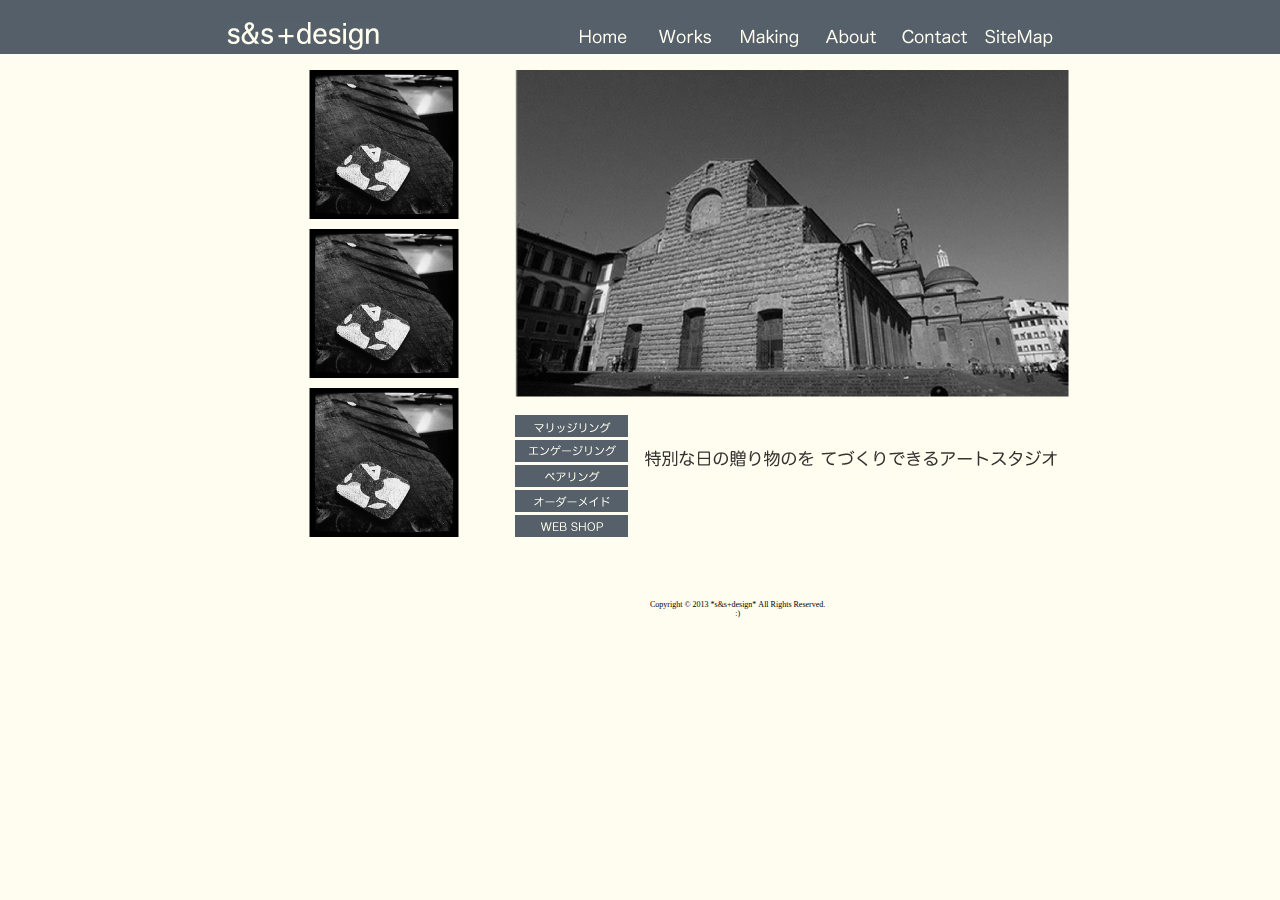
<file: index.html>
<!DOCTYPE html PUBLIC "-//W3C//DTD XHTML 1.0 Transitional//EN" "http://www.w3.org/TR/xhtml1/DTD/xhtml1-transitional.dtd">
<html xmlns="http://www.w3.org/1999/xhtml">
  <head>
  <meta http-equiv="Content-Type" content="text/html; charset=UTF-8" />
  <link rel="stylesheet" type="text/css" href="css/style1.css" />
  <title>Top : s&amp;s + design</title>
  <meta http-equiv="Content-Type" content="text/html; charset=shift_jis">
  </head>
  <body>
  <div id="topBar">
  </div>

  <div id="topNav" style="left:560px;" >
    <img src="images/nav_01.gif" alt="home" />
  </div>
  <div id="topNav" style="left:643px;" >
    <a href="#"><img src="images/nav_02.gif" alt="works" /></a>
  </div>
  <div id="topNav" style="left:727px;" >
    <a href="making/making.html"><img src="images/nav_03.gif" alt="making" /></a>
  </div>
  <div id="topNav" style="left:810px;" >
    <a href="making/about.html"><img src="images/nav_04.gif" alt="about" /></a>
  </div>
  <div id="topNav" style="left:893px;" >
    <a href="making/formoid.com:thugstyleforever@gmail.com:6912.html"><img src="images/nav_05.gif" alt="contact" /></a>
  </div>
  <div id="topNav" style="left:977px;" >
    <a href="sitemap.html"><img src="images/nav_06.gif" alt="sitemap" /></a>
  </div>

    <div id="logo">
      <a href="#"><img src="images/top_logo.gif" alt="logo" /></a>
    </div>

    <div>
      <div id="sideMenu" style="top:70px;">
        <a href="#"><img src="images/side_img_01.gif" alt="" /></a>
      </div>
      <div id="sideMenu" style="top:229px;">
        <a href="#"><img src="images/side_img_02.gif" alt="" /></a>
      </div>
      <div id="sideMenu" style="top:388px;">
        <a href="#"><img src="images/side_img_03.gif" alt="" /></a>
      </div>
    </div>

    <div id="topImg" title="s&s + design">
      <img src="images/top_img.gif" height="327" width="554" alt="slider" />
    </div>

    <div id="topsubMenu" style="top:415px;">
      <a href="making/marriage.html"><img src="images/sub_menu_01.gif" alt="マリッジリング" /></a>
    </div>

    <div id="topsubMenu" style="top:440px;">
      <a href="making/engage.html"><img src="images/sub_menu_02.gif" alt="エンゲージリング" /></a>
    </div>

    <div id="topsubMenu" style="top:465px;">
      <a href="making/pair.html"><img src="images/sub_menu_03.gif" alt="ペアリング" /></a>
    </div>

    <div id="topsubMenu" style="top:490px;">
      <a href="making/order.html"><img src="images/sub_menu_04.gif" alt="オーダーメイド" /></a>
    </div>

    <div id="topsubMenu" style="top:515px;">
      <a href="#"><img src="images/sub_menu_05.gif" alt="WEB SHOP" /></a>
    </div>
  <div id="topMes" style="" title="">
    <img src="images/top_mes.gif" alt="" />
  </div>

  <div id="tfooter">
      Copyright&nbsp;&copy;&nbsp;2013&nbsp;*s&amp;s+design*&nbsp;All&nbsp;Rights&nbsp;Reserved.<br />
    :)
  </div>

  </div>
  </body>
</html>
</file>
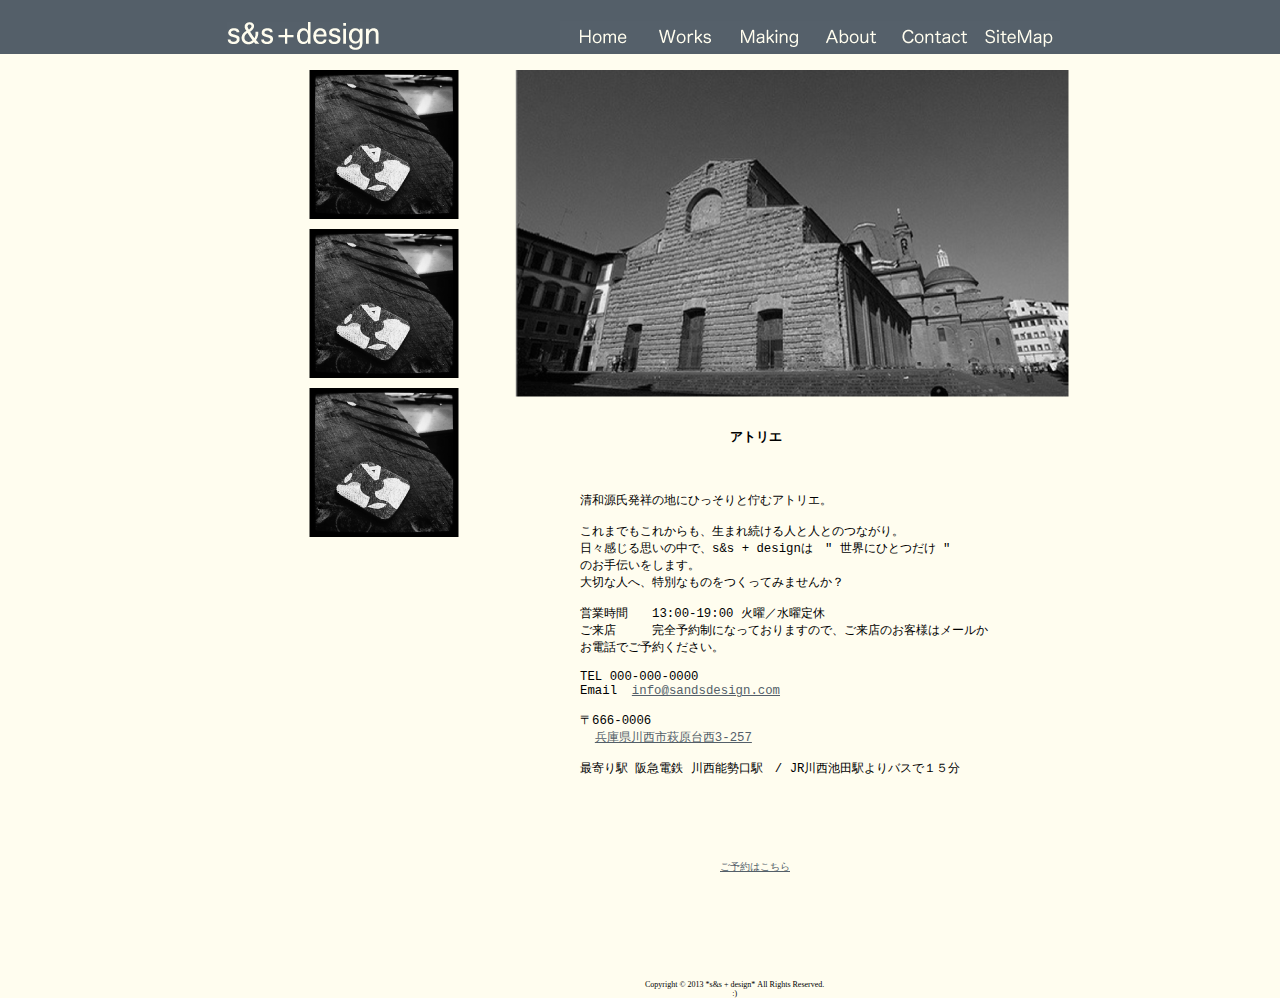
<file: making/about.html>
<!DOCTYPE html PUBLIC "-//W3C//DTD XHTML 1.0 Transitional//EN" "http://www.w3.org/TR/xhtml1/DTD/xhtml1-transitional.dtd">
<html xmlns="http://www.w3.org/1999/xhtml">
  <head>
  <meta http-equiv="Content-Type" content="text/html; charset=UTF-8" />
  <link rel="stylesheet" type="text/css" href="../css/style1.css" />
  <title>About us : s&amp;s + design</title>
  <meta http-equiv="Content-Type" content="text/html; charset=shift_jis">
  </head>
  <body>
  <div id="topBar">
  </div>

  <div id="topNav" style="left:560px;" >
    <a href="../index.html"><img src="../images/nav_01.gif" alt="home" /></a>
  </div>
  <div id="topNav" style="left:643px;" >
    <a href="#"><img src="../images/nav_02.gif" alt="works" /></a>
  </div>
  <div id="topNav" style="left:727px;" >
    <a href="index.php"><img src="../images/nav_03.gif" alt="making" /></a>
  </div>
  <div id="topNav" style="left:810px;" >
    <img src="../images/nav_04.gif" alt="about" />
  </div>
  <div id="topNav" style="left:893px;" >
    <a href="./formoid.com:thugstyleforever@gmail.com:6912.html"><img src="../images/nav_05.gif" alt="contact" /></a>
  </div>
  <div id="topNav" style="left:977px;" >
    <a href="./sitemap.html"><img src="../images/nav_06.gif" alt="sitemap" /></a>
  </div>

    <div id="logo">
      <a href="../index.html"><img src="../images/top_logo.gif" alt="logo" /></a>
    </div>

    <div>
      <div id="sideMenu" style="top:70px;">
        <a href="#"><img src="../images/side_img_01.gif" alt="" /></a>
      </div>
      <div id="sideMenu" style="top:229px;">
        <a href="#"><img src="../images/side_img_02.gif" alt="" /></a>
      </div>
      <div id="sideMenu" style="top:388px;">
        <a href="#"><img src="../images/side_img_03.gif" alt="" /></a>
      </div>
    </div>

    <div id="topImg" title="s&s + design">
      <img src="../images/top_img.gif" height="327" width="554" alt="slider" />
    </div>

<!--     <div id="mSubMenu" style="left:515px;">
      <a href="#"><img src="../images/sub_menu_01b.gif" alt="" /></a>
    </div>

    <div id="mSubMenu" style="left:629px;">
      <a href="#"><img src="../images/sub_menu_02.gif" alt="" /></a>
    </div>

    <div id="mSubMenu" style="left:743px; width:98px;">
      <a href="#"><img src="../images/sub_menu_03b.gif" alt="" /></a>
    </div>

    <div id="mSubMenu" style="left:842px;">
      <a href="#"><img src="../images/sub_menu_04.gif" alt="" /></a>
    </div>

    <div id="mSubMenu" style="left:956px;">
      <a href="#"><img src="../images/sub_menu_05.gif" alt="" /></a>
    </div> -->
  <div id="about">
    <h1>アトリエ</h1>
    <pre>
清和源氏発祥の地にひっそりと佇むアトリエ。

これまでもこれからも、生まれ続ける人と人とのつながり。
日々感じる思いの中で、s&s + designは　" 世界にひとつだけ "　
のお手伝いをします。
大切な人へ、特別なものをつくってみませんか？

営業時間　　13:00-19:00 火曜／水曜定休
ご来店　　　完全予約制になっておりますので、ご来店のお客様はメールか
お電話でご予約ください。

TEL 000-000-0000
Email  <a href="mailto:info@sandsdesign.com">info@sandsdesign.com</a>

〒666-0006
  <a target="_blank" href="https://maps.google.com/maps?q=%E5%85%B5%E5%BA%AB%E7%9C%8C%E5%B7%9D%E8%A5%BF%E5%B8%82%E8%90%A9%E5%8E%9F%E5%8F%B0%E8%A5%BF3-257&ie=UTF8&safe=off&hnear=%E6%97%A5%E6%9C%AC,+%E5%85%B5%E5%BA%AB%E7%9C%8C%E5%B7%9D%E8%A5%BF%E5%B8%82%E8%90%A9%E5%8E%9F%E5%8F%B0%E8%A5%BF%EF%BC%93%E4%B8%81%E7%9B%AE%EF%BC%92%EF%BC%95%EF%BC%97&t=m&z=16">兵庫県川西市萩原台西3-257</a>

最寄り駅 阪急電鉄 川西能勢口駅　/ JR川西池田駅よりバスで１５分
    </pre>
    <p id="res"><a href="./formoid.com:thugstyleforever@gmail.com:6912.html#">ご予約はこちら</a></p>
  </div>
  <div id="afooter">
      Copyright&nbsp;&copy;&nbsp;2013&nbsp;*s&amp;s&nbsp;+&nbsp;design*&nbsp;All&nbsp;Rights&nbsp;Reserved.<br />
    :)
  </div>

  </div>
  </body>
</html>
</file>
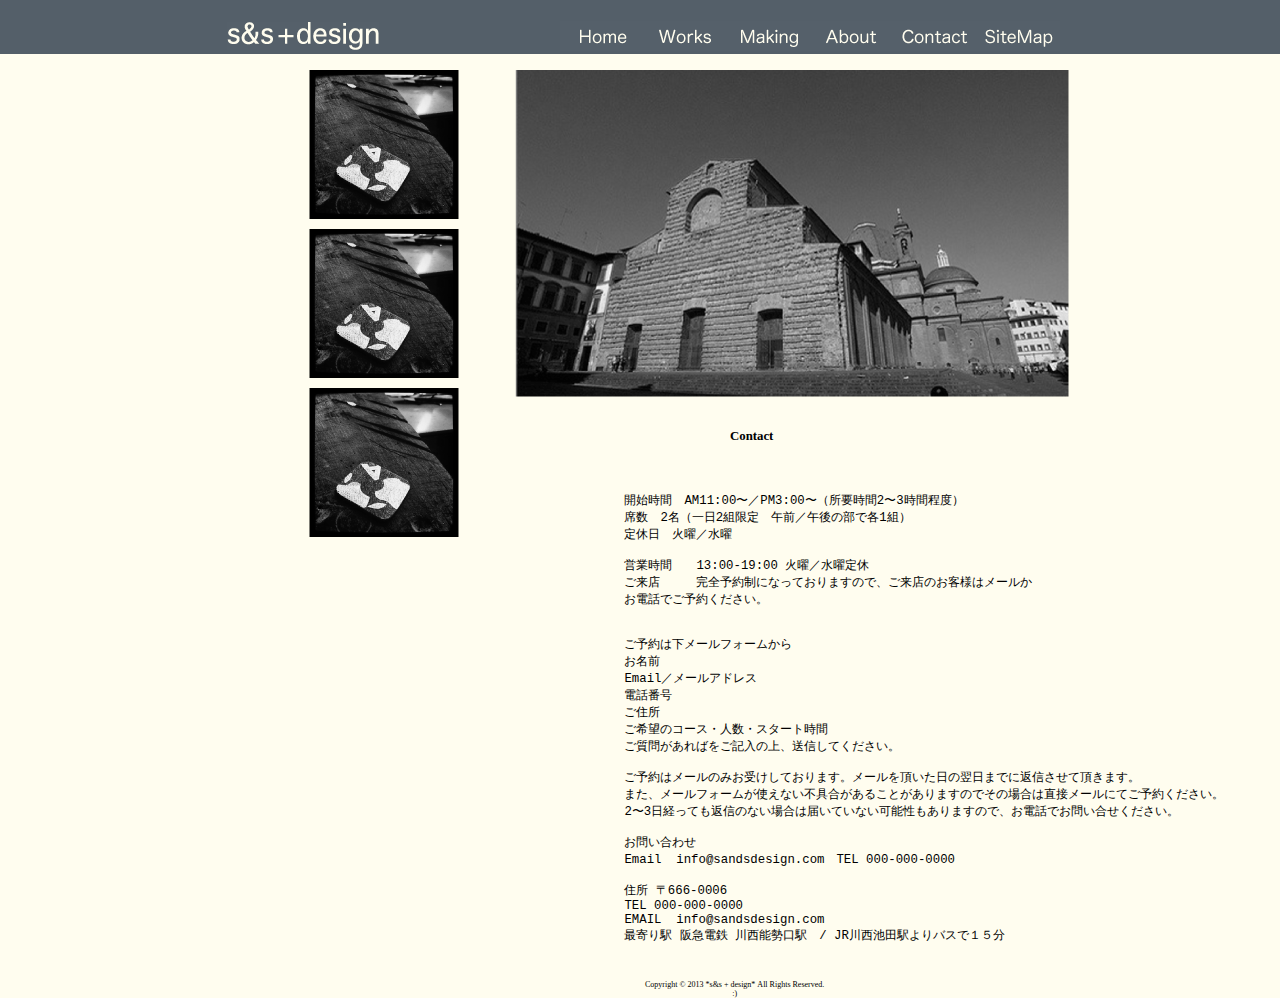
<file: making/contact.html>
<!DOCTYPE html PUBLIC "-//W3C//DTD XHTML 1.0 Transitional//EN" "http://www.w3.org/TR/xhtml1/DTD/xhtml1-transitional.dtd">
<html xmlns="http://www.w3.org/1999/xhtml">
  <head>
  <meta http-equiv="Content-Type" content="text/html; charset=UTF-8" />
  <link rel="stylesheet" type="text/css" href="../css/style1.css" />
  <title>Contact : s&amp;s + design</title>
  <meta http-equiv="Content-Type" content="text/html; charset=shift_jis">
  </head>
  <body>
  <div id="topBar">
  </div>

  <div id="topNav" style="left:560px;" >
    <a href="#"><img src="../images/nav_01.gif" alt="" /></a>
  </div>
  <div id="topNav" style="left:643px;" >
    <a href="#"><img src="../images/nav_02.gif" alt="" /></a>
  </div>
  <div id="topNav" style="left:727px;" >
    <a href="#"><img src="../images/nav_03.gif" alt="" /></a>
  </div>
  <div id="topNav" style="left:810px;" >
    <a href="#"><img src="../images/nav_04.gif" alt="" /></a>
  </div>
  <div id="topNav" style="left:893px;" >
    <a href="#"><img src="../images/nav_05.gif" alt="" /></a>
  </div>
  <div id="topNav" style="left:977px;" >
    <a href="#"><img src="../images/nav_06.gif" alt="" /></a>
  </div>

    <div id="logo">
      <a href="#"><img src="../images/top_logo.gif" alt="logo" /></a>
    </div>

    <div>
      <div id="sideMenu" style="top:70px;">
        <a href="#"><img src="../images/side_img_01.gif" alt="" /></a>
      </div>
      <div id="sideMenu" style="top:229px;">
        <a href="#"><img src="../images/side_img_02.gif" alt="" /></a>
      </div>
      <div id="sideMenu" style="top:388px;">
        <a href="#"><img src="../images/side_img_03.gif" alt="" /></a>
      </div>
    </div>

    <div id="topImg" title="s&s + design">
      <img src="../images/top_img.gif" height="327" width="554" alt="slider" />
    </div>

<!--     <div id="mSubMenu" style="left:515px;">
      <a href="#"><img src="../images/sub_menu_01b.gif" alt="" /></a>
    </div>

    <div id="mSubMenu" style="left:629px;">
      <a href="#"><img src="../images/sub_menu_02.gif" alt="" /></a>
    </div>

    <div id="mSubMenu" style="left:743px; width:98px;">
      <a href="#"><img src="../images/sub_menu_03b.gif" alt="" /></a>
    </div>

    <div id="mSubMenu" style="left:842px;">
      <a href="#"><img src="../images/sub_menu_04.gif" alt="" /></a>
    </div>

    <div id="mSubMenu" style="left:956px;">
      <a href="#"><img src="../images/sub_menu_05.gif" alt="" /></a>
    </div> -->
  </div>
  <div id="about">
    <h1>Contact</h1>
    <pre>
      開始時間　AM11:00〜／PM3:00〜（所要時間2〜3時間程度）
      席数　2名（一日2組限定　午前／午後の部で各1組）
      定休日　火曜／水曜

      営業時間　　13:00-19:00 火曜／水曜定休
      ご来店　　　完全予約制になっておりますので、ご来店のお客様はメールか
      お電話でご予約ください。


      ご予約は下メールフォームから
      お名前
      Email／メールアドレス
      電話番号
      ご住所
      ご希望のコース・人数・スタート時間
      ご質問があればをご記入の上、送信してください。

      ご予約はメールのみお受けしております。メールを頂いた日の翌日までに返信させて頂きます。
      また、メールフォームが使えない不具合があることがありますのでその場合は直接メールにてご予約ください。
      2〜3日経っても返信のない場合は届いていない可能性もありますので、お電話でお問い合せください。

      お問い合わせ
      Email  info@sandsdesign.com　TEL 000-000-0000

      住所 〒666-0006
      TEL 000-000-0000
      EMAIL  info@sandsdesign.com
      最寄り駅 阪急電鉄 川西能勢口駅　/ JR川西池田駅よりバスで１５分
    </pre>
  </div>
  <div id="afooter">
      Copyright&nbsp;&copy;&nbsp;2013&nbsp;*s&amp;s&nbsp;+&nbsp;design*&nbsp;All&nbsp;Rights&nbsp;Reserved.<br />
    :)
  </div>
  </body>
</html>
</file>
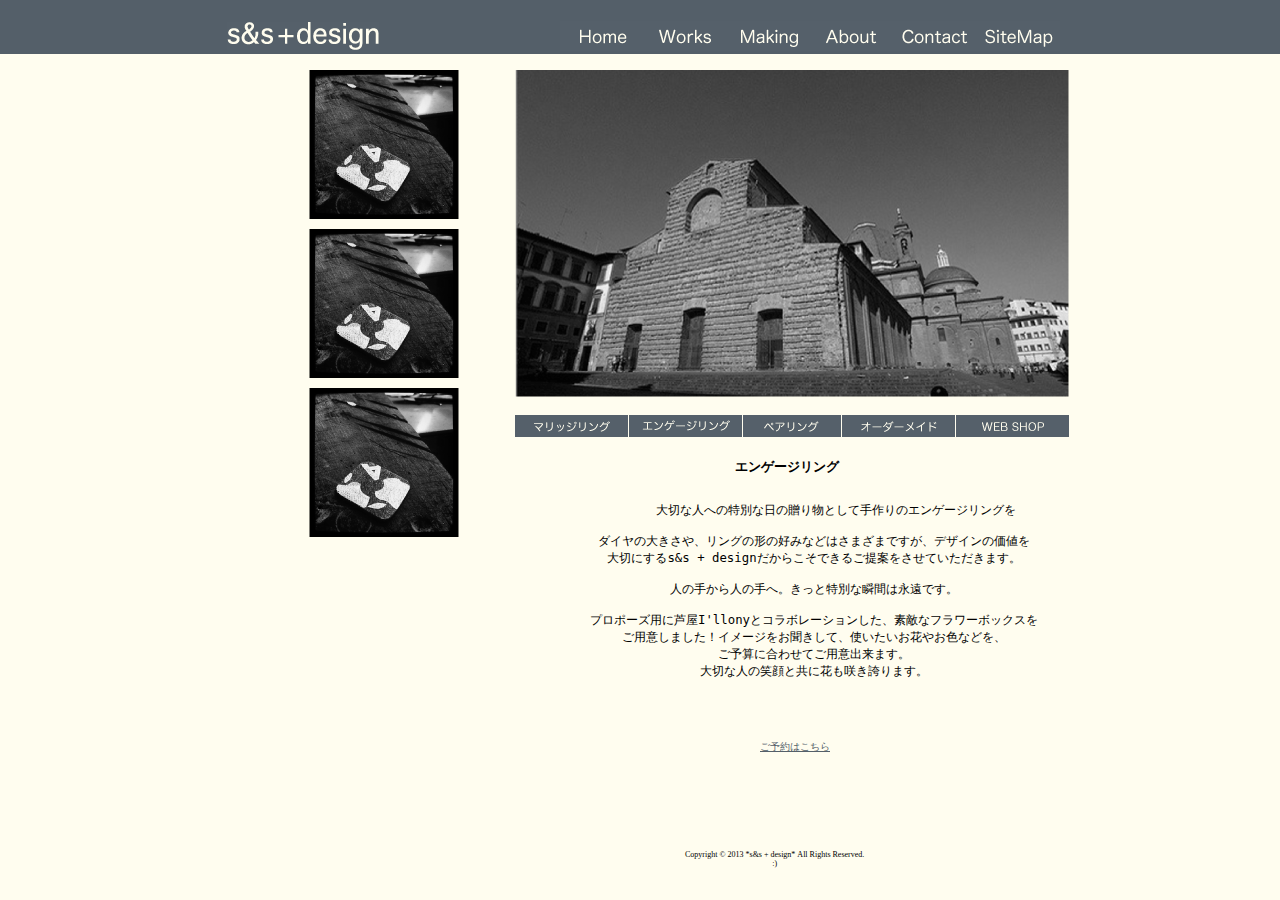
<file: making/engage.html>
<!DOCTYPE html PUBLIC "-//W3C//DTD XHTML 1.0 Transitional//EN" "http://www.w3.org/TR/xhtml1/DTD/xhtml1-transitional.dtd">
<html xmlns="http://www.w3.org/1999/xhtml">
  <head>
  <meta http-equiv="Content-Type" content="text/html; charset=UTF-8" />
  <link rel="stylesheet" type="text/css" href="../css/style1.css" />
  <title>engage ring : s&amp;s + design</title>
  <meta http-equiv="Content-Type" content="text/html; charset=shift_jis">
  </head>
  <body>
  <div id="topBar">
  </div>

  <div id="topNav" style="left:560px;" >
    <a href="../index.html"><img src="../images/nav_01.gif" alt="home" /></a>
  </div>
  <div id="topNav" style="left:643px;" >
    <a href="#"><img src="../images/nav_02.gif" alt="works" /></a>
  </div>
  <div id="topNav" style="left:727px;" >
    <a href="./making.html"><img src="../images/nav_03.gif" alt="making" /></a>
  </div>
  <div id="topNav" style="left:810px;" >
    <a href="./about.html"><img src="../images/nav_04.gif" alt="about.html" /></a>
  </div>
  <div id="topNav" style="left:893px;" >
    <a href="./contact.html"><img src="../images/nav_05.gif" alt="contact.html" /></a>
  </div>
  <div id="topNav" style="left:977px;" >
    <a href="./sitemap.html"><img src="../images/nav_06.gif" alt="sitemap.html" /></a>
  </div>

    <div id="logo">
      <a href="../index.html"><img src="../images/top_logo.gif" alt="logo" /></a>
    </div>

    <div>
      <div id="sideMenu" style="top:70px;">
        <a href="#"><img src="../images/side_img_01.gif" alt="" /></a>
      </div>
      <div id="sideMenu" style="top:229px;">
        <a href="#"><img src="../images/side_img_02.gif" alt="" /></a>
      </div>
      <div id="sideMenu" style="top:388px;">
        <a href="#"><img src="../images/side_img_03.gif" alt="" /></a>
      </div>
    </div>

    <div id="topImg" title="s&s + design">
      <img src="../images/top_img.gif" height="327" width="554" alt="slider" />
    </div>

    <div id="mSubMenu" style="left:515px;">
      <a href="./marriage.html"><img src="../images/sub_menu_01b.gif" alt="マリッジリング" /></a>
    </div>

    <div id="mSubMenu" style="left:629px;">
      <a href="./engage.html"><img src="../images/sub_menu_02.gif" alt="エンゲージリング" /></a>
    </div>

    <div id="mSubMenu" style="left:743px; width:98px;">
      <a href="./pair.html"><img src="../images/sub_menu_03b.gif" alt="ペアリング" /></a>
    </div>

    <div id="mSubMenu" style="left:842px;">
      <a href="./order.html"><img src="../images/sub_menu_04.gif" alt="オーダーメイド" /></a>
    </div>

    <div id="mSubMenu" style="left:956px;">
      <a href="#"><img src="../images/sub_menu_05.gif" alt="WEB SHOP" /></a>
    </div>
  <div id="mtopMes" style="" title="">
  </div>
  <div id="engage">
    <h1>エンゲージリング</h1>
    <pre>
      大切な人への特別な日の贈り物として手作りのエンゲージリングを

ダイヤの大きさや、リングの形の好みなどはさまざまですが、デザインの価値を
大切にするs&amp;s&nbsp;+&nbsp;designだからこそできるご提案をさせていただきます。

人の手から人の手へ。きっと特別な瞬間は永遠です。

プロポーズ用に芦屋I'llonyとコラボレーションした、素敵なフラワーボックスを
ご用意しました！イメージをお聞きして、使いたいお花やお色などを、
ご予算に合わせてご用意出来ます。
大切な人の笑顔と共に花も咲き誇ります。
    </pre>
    <p id="res"><a href="./formoid.com:thugstyleforever@gmail.com:6912.html">ご予約はこちら</a></p>
  </div>
  <div id="efooter">
      Copyright&nbsp;&copy;&nbsp;2013&nbsp;*s&amp;s&nbsp;+&nbsp;design*&nbsp;All&nbsp;Rights&nbsp;Reserved.<br />
    :)
  </div>

  </div>
  </body>
</html>
</file>
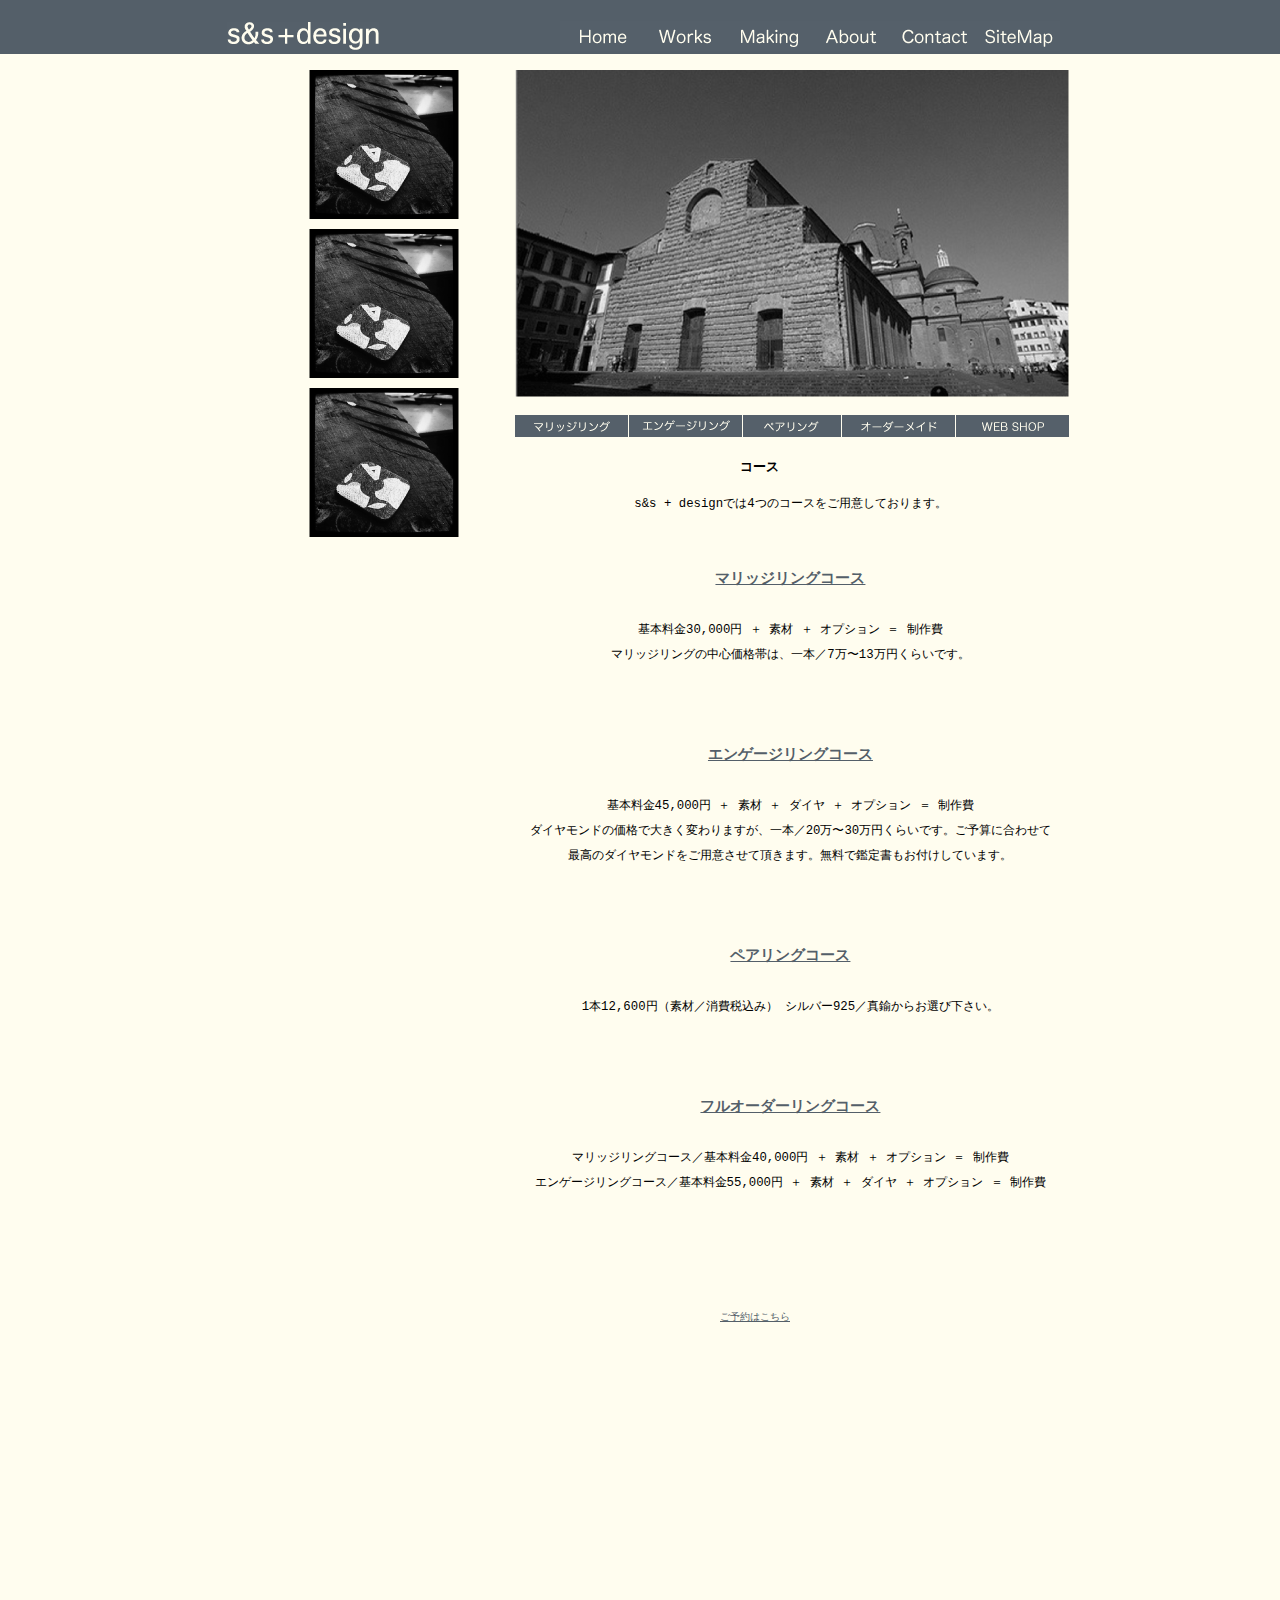
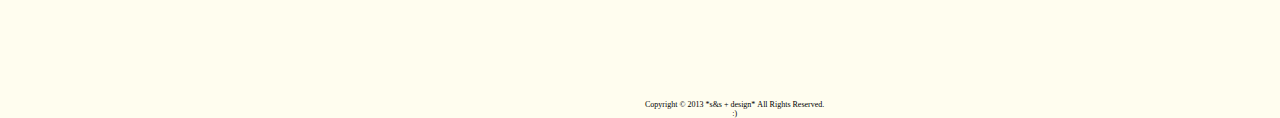
<file: making/making.html>
<!DOCTYPE html PUBLIC "-//W3C//DTD XHTML 1.0 Transitional//EN" "http://www.w3.org/TR/xhtml1/DTD/xhtml1-transitional.dtd">
<html xmlns="http://www.w3.org/1999/xhtml">
  <head>
  <meta http-equiv="Content-Type" content="text/html; charset=UTF-8" />
  <link rel="stylesheet" type="text/css" href="../css/style1.css" />
  <title>Making : s&amp;s + design</title>
  <meta http-equiv="Content-Type" content="text/html; charset=shift_jis">
  </head>
  <body>
  <div id="topBar">
  </div>

  <div id="topNav" style="left:560px;" >
    <a href="../index.html"><img src="../images/nav_01.gif" alt="home" /></a>
  </div>
  <div id="topNav" style="left:643px;" >
    <a href="#"><img src="../images/nav_02.gif" alt="works" /></a>
  </div>
  <div id="topNav" style="left:727px;" >
    <img src="../images/nav_03.gif" alt="making" />
  </div>
  <div id="topNav" style="left:810px;" >
    <a href="./about.html"><img src="../images/nav_04.gif" alt="about" /></a>
  </div>
  <div id="topNav" style="left:893px;" >
    <a href="./contact.html"><img src="../images/nav_05.gif" alt="contact" /></a>
  </div>
  <div id="topNav" style="left:977px;" >
    <a href="./sitemap.html"><img src="../images/nav_06.gif" alt="sitemap" /></a>
  </div>

    <div id="logo">
      <a href="../index.html"><img src="../images/top_logo.gif" alt="logo" /></a>
    </div>

    <div>
      <div id="sideMenu" style="top:70px;">
        <a href="#"><img src="../images/side_img_01.gif" alt="" /></a>
      </div>
      <div id="sideMenu" style="top:229px;">
        <a href="#"><img src="../images/side_img_02.gif" alt="" /></a>
      </div>
      <div id="sideMenu" style="top:388px;">
        <a href="#"><img src="../images/side_img_03.gif" alt="" /></a>
      </div>
    </div>

    <div id="topImg" title="s&s + design">
      <img src="../images/top_img.gif" height="327" width="554" alt="slider" />
    </div>

    <div id="mSubMenu" style="left:515px;">
      <a href="./marriage.html"><img src="../images/sub_menu_01b.gif" alt="マリッジリング" /></a>
    </div>

    <div id="mSubMenu" style="left:629px;">
      <a href="./engage.html"><img src="../images/sub_menu_02.gif" alt="エンゲージリング" /></a>
    </div>

    <div id="mSubMenu" style="left:743px; width:98px;">
      <a href="./pair.html"><img src="../images/sub_menu_03b.gif" alt="ペアリング" /></a>
    </div>

    <div id="mSubMenu" style="left:842px;">
      <a href="./order.html"><img src="../images/sub_menu_04.gif" alt="オーダーメイド" /></a>
    </div>

    <div id="mSubMenu" style="left:956px;">
      <a href="#"><img src="../images/sub_menu_05.gif" alt="WEB SHOP" /></a>
    </div>
  <div id="mtopMes" style="" title="">
  </div>
  <div id="making">
    <h1>コース</h1>
    <pre>
    s&s + designでは4つのコースをご用意しております。


    <span class="course"><a href="./marriage.html">マリッジリングコース</a></span>

    基本料金30,000円 ＋ 素材 ＋ オプション ＝ 制作費
    マリッジリングの中心価格帯は、一本／7万〜13万円くらいです。



    <span class="course"><a href="./engage.html">エンゲージリングコース</a></span>

    基本料金45,000円 ＋ 素材 ＋ ダイヤ ＋ オプション ＝ 制作費
    ダイヤモンドの価格で大きく変わりますが、一本／20万〜30万円くらいです。ご予算に合わせて
    最高のダイヤモンドをご用意させて頂きます。無料で鑑定書もお付けしています。



    <span class="course"><a href="./pair.html">ペアリングコース</a></span>

    1本12,600円（素材／消費税込み） シルバー925／真鍮からお選び下さい。



    <span class="course"><a href="./order.html">フルオーダーリングコース</a></span>

    マリッジリングコース／基本料金40,000円 ＋ 素材 ＋ オプション ＝ 制作費
    エンゲージリングコース／基本料金55,000円 ＋ 素材 ＋ ダイヤ ＋ オプション ＝ 制作費
    </pre>

    <p id="res"><a href="./formoid.com:thugstyleforever@gmail.com:6912.html">ご予約はこちら</a></p>
  </div>
  <div id="makingfooter">
      Copyright&nbsp;&copy;&nbsp;2013&nbsp;*s&amp;s&nbsp;+&nbsp;design*&nbsp;All&nbsp;Rights&nbsp;Reserved.<br />
    :)
  </div>

  </div>
  </body>
</html>
</file>
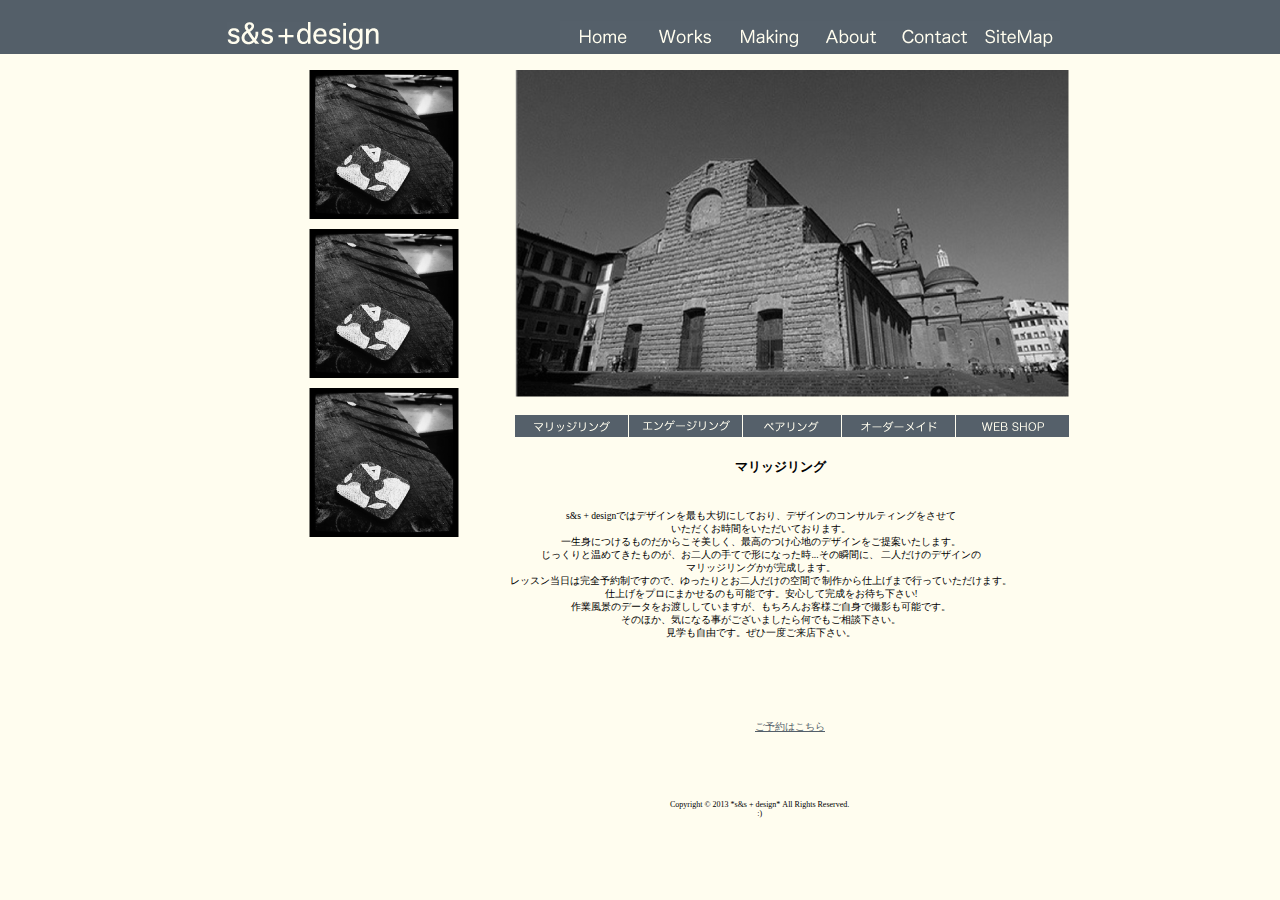
<file: making/marriage.html>
<!DOCTYPE html PUBLIC "-//W3C//DTD XHTML 1.0 Transitional//EN" "http://www.w3.org/TR/xhtml1/DTD/xhtml1-transitional.dtd">
<html xmlns="http://www.w3.org/1999/xhtml">
  <head>
  <meta http-equiv="Content-Type" content="text/html; charset=UTF-8" />
  <link rel="stylesheet" type="text/css" href="../css/style1.css" />
  <title>Marriage Rings : s&amp;s + design</title>
  <meta http-equiv="Content-Type" content="text/html; charset=shift_jis">
  </head>
  <body>
  <div id="topBar">
  </div>

  <div id="topNav" style="left:560px;" >
    <a href="../index.html"><img src="../images/nav_01.gif" alt="home" /></a>
  </div>
  <div id="topNav" style="left:643px;" >
    <a href="#"><img src="../images/nav_02.gif" alt="works" /></a>
  </div>
  <div id="topNav" style="left:727px;" >
    <a href="index.php"><img src="../images/nav_03.gif" alt="making" /></a>
  </div>
  <div id="topNav" style="left:810px;" >
    <a href="./about.html"><img src="../images/nav_04.gif" alt="about" /></a>
  </div>
  <div id="topNav" style="left:893px;" >
    <a href="./formoid.com:thugstyleforever@gmail.com:6912.html"><img src="../images/nav_05.gif" alt="contact" /></a>
  </div>
  <div id="topNav" style="left:977px;" >
    <a href="./sitemap.html"><img src="../images/nav_06.gif" alt="sitemap" /></a>
  </div>

    <div id="logo">
      <a href="../index.html"><img src="../images/top_logo.gif" alt="logo" /></a>
    </div>

    <div>
      <div id="sideMenu" style="top:70px;">
        <a href="#"><img src="../images/side_img_01.gif" alt="" /></a>
      </div>
      <div id="sideMenu" style="top:229px;">
        <a href="#"><img src="../images/side_img_02.gif" alt="" /></a>
      </div>
      <div id="sideMenu" style="top:388px;">
        <a href="#"><img src="../images/side_img_03.gif" alt="" /></a>
      </div>
    </div>

    <div id="topImg" title="s&s + design">
      <img src="../images/top_img.gif" height="327" width="554" alt="slider" />
    </div>

    <div id="mSubMenu" style="left:515px;">
      <img src="../images/sub_menu_01b.gif" alt="マリッジリング" />
    </div>

    <div id="mSubMenu" style="left:629px;">
      <a href="./engage.html"><img src="../images/sub_menu_02.gif" alt="エンゲージリング" /></a>
    </div>

    <div id="mSubMenu" style="left:743px; width:98px;">
      <a href="./pair.html"><img src="../images/sub_menu_03b.gif" alt="ペアリング" /></a>
    </div>

    <div id="mSubMenu" style="left:842px;">
      <a href="./order.html"><img src="../images/sub_menu_04.gif" alt="オーダーメイド" /></a>
    </div>

    <div id="mSubMenu" style="left:956px;">
      <a href="#"><img src="../images/sub_menu_05.gif" alt="WEB SHOP" /></a>
    </div>
  <div id="mtopMes" style="" title="">
  </div>
  <div id="marriage">
    <h1>マリッジリング</h1>
    <p id="marriage">
      s&amp;s&nbsp;+&nbsp;designではデザインを最も大切にしており、デザインのコンサルティングをさせて<br />いただくお時間をいただいております。<br />
      一生身につけるものだからこそ美しく、最高のつけ心地のデザインをご提案いたします。<br/>
      じっくりと温めてきたものが、お二人の手てで形になった時...その瞬間に、 二人だけのデザインの<br />マリッジリングかが完成します。<br/> レッスン当日は完全予約制ですので、ゆったりとお二人だけの空間で 制作から仕上げまで行っていただけます。 <br/>仕上げをプロにまかせるのも可能です。安心して完成をお待ち下さい! <br/>作業風景のデータをお渡ししていますが、もちろんお客様ご自身で撮影も可能です。<br/> そのほか、気になる事がございましたら何でもご相談下さい。<br/> 見学も自由です。ぜひ一度ご来店下さい。
    </p>
    <p id="mRes"><a href="./formoid.com:thugstyleforever@gmail.com:6912.html">ご予約はこちら</a></p>
  </div>
  <div id="mfooter">
      Copyright&nbsp;&copy;&nbsp;2013&nbsp;*s&amp;s&nbsp;+&nbsp;design*&nbsp;All&nbsp;Rights&nbsp;Reserved.<br />
    :)
  </div>
  </body>
</html>
</file>
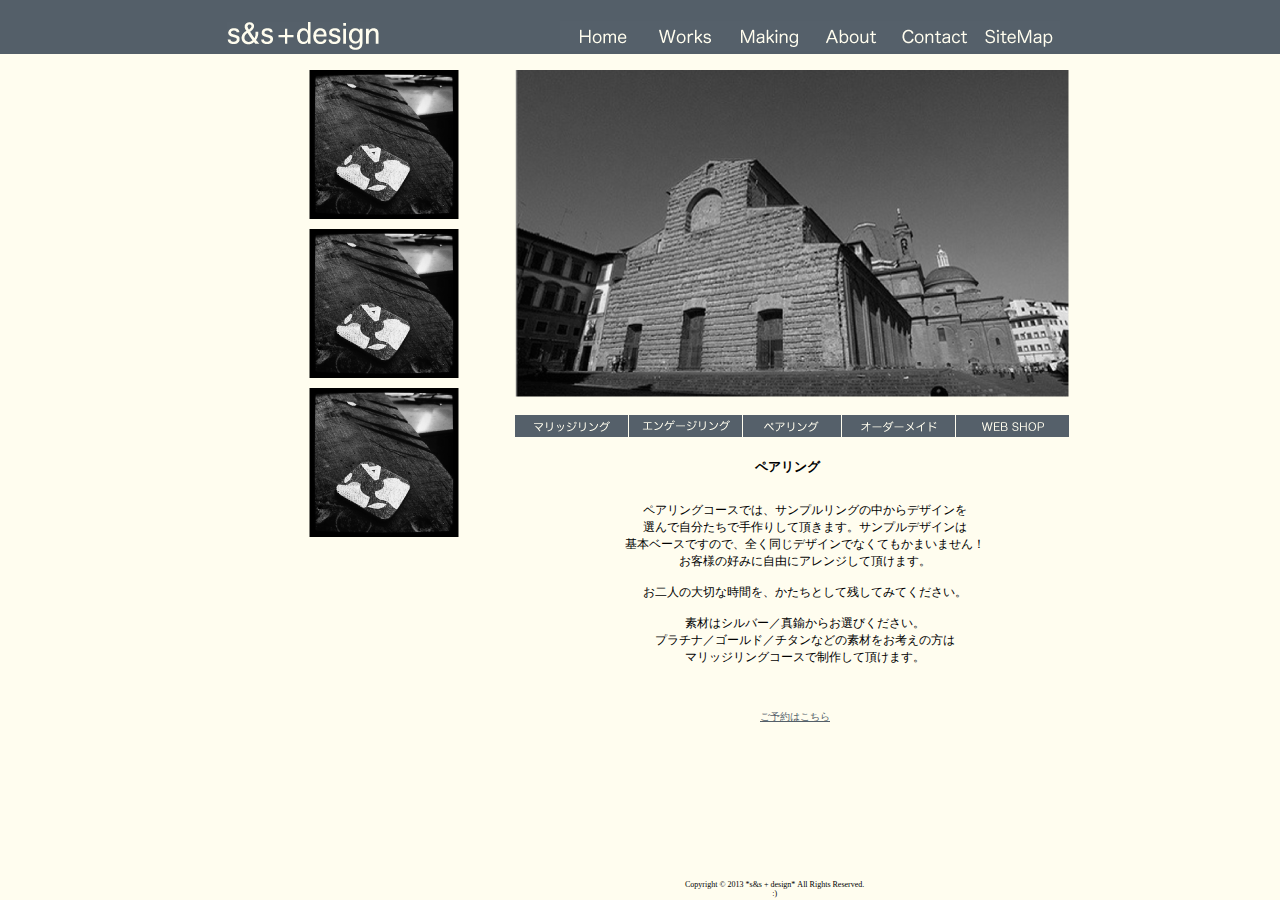
<file: making/pair.html>
<!DOCTYPE html PUBLIC "-//W3C//DTD XHTML 1.0 Transitional//EN" "http://www.w3.org/TR/xhtml1/DTD/xhtml1-transitional.dtd">
<html xmlns="http://www.w3.org/1999/xhtml">
  <head>
  <meta http-equiv="Content-Type" content="text/html; charset=UTF-8" />
  <link rel="stylesheet" type="text/css" href="../css/style1.css" />
  <title>Pair Rings : s&amp;s + design</title>
  <meta http-equiv="Content-Type" content="text/html; charset=shift_jis">
  </head>
  <body>
  <div id="topBar">
  </div>

  <div id="topNav" style="left:560px;" >
    <a href="../index.html"><img src="../images/nav_01.gif" alt="home" /></a>
  </div>
  <div id="topNav" style="left:643px;" >
    <a href="#"><img src="../images/nav_02.gif" alt="works" /></a>
  </div>
  <div id="topNav" style="left:727px;" >
    <a href="./making.html"><img src="../images/nav_03.gif" alt="making" /></a>
  </div>
  <div id="topNav" style="left:810px;" >
    <a href="./about.html"><img src="../images/nav_04.gif" alt="about" /></a>
  </div>
  <div id="topNav" style="left:893px;" >
    <a href="./formoid.com:thugstyleforever@gmail.com:6912.html"><img src="../images/nav_05.gif" alt="contact" /></a>
  </div>
  <div id="topNav" style="left:977px;" >
    <a href="./sitemap.html"><img src="../images/nav_06.gif" alt="sitemap" /></a>
  </div>

    <div id="logo">
      <a href="../index.html"><img src="../images/top_logo.gif" alt="logo" /></a>
    </div>

    <div>
      <div id="sideMenu" style="top:70px;">
        <a href="#"><img src="../images/side_img_01.gif" alt="" /></a>
      </div>
      <div id="sideMenu" style="top:229px;">
        <a href="#"><img src="../images/side_img_02.gif" alt="" /></a>
      </div>
      <div id="sideMenu" style="top:388px;">
        <a href="#"><img src="../images/side_img_03.gif" alt="" /></a>
      </div>
    </div>

    <div id="topImg" title="s&s + design">
      <img src="../images/top_img.gif" height="327" width="554" alt="slider" />
    </div>

    <div id="mSubMenu" style="left:515px;">
      <a href="./marriage.html"><img src="../images/sub_menu_01b.gif" alt="マリッジリング" /></a>
    </div>

    <div id="mSubMenu" style="left:629px;">
      <a href="./engage.html"><img src="../images/sub_menu_02.gif" alt="エンゲージリング" /></a>
    </div>

    <div id="mSubMenu" style="left:743px; width:98px;">
      <a href="./pair.html"><img src="../images/sub_menu_03b.gif" alt="ペアリング" /></a>
    </div>

    <div id="mSubMenu" style="left:842px;">
      <a href="./order.html"><img src="../images/sub_menu_04.gif" alt="オーダーメイド" /></a>
    </div>

    <div id="mSubMenu" style="left:956px;">
      <a href="#"><img src="../images/sub_menu_05.gif" alt="WEB SHOP" /></a>
    </div>
  <div id="mtopMes" style="" title="">
  </div>
  <div id="pair">
    <h1>ペアリング</h1>
    <pre>
ペアリングコースでは、サンプルリングの中からデザインを
選んで自分たちで手作りして頂きます。サンプルデザインは
基本ベースですので、全く同じデザインでなくてもかまいません！
お客様の好みに自由にアレンジして頂けます。

お二人の大切な時間を、かたちとして残してみてください。

素材はシルバー／真鍮からお選びください。
プラチナ／ゴールド／チタンなどの素材をお考えの方は
マリッジリングコースで制作して頂けます。
    </pre>
    <p id="res"><a href="./formoid.com:thugstyleforever@gmail.com:6912.html">ご予約はこちら</a></p>
  </div>
  <div id="pairfooter">
      Copyright&nbsp;&copy;&nbsp;2013&nbsp;*s&amp;s&nbsp;+&nbsp;design*&nbsp;All&nbsp;Rights&nbsp;Reserved.<br />
    :)
  </div>

  </div>
  </body>
</html>
</file>
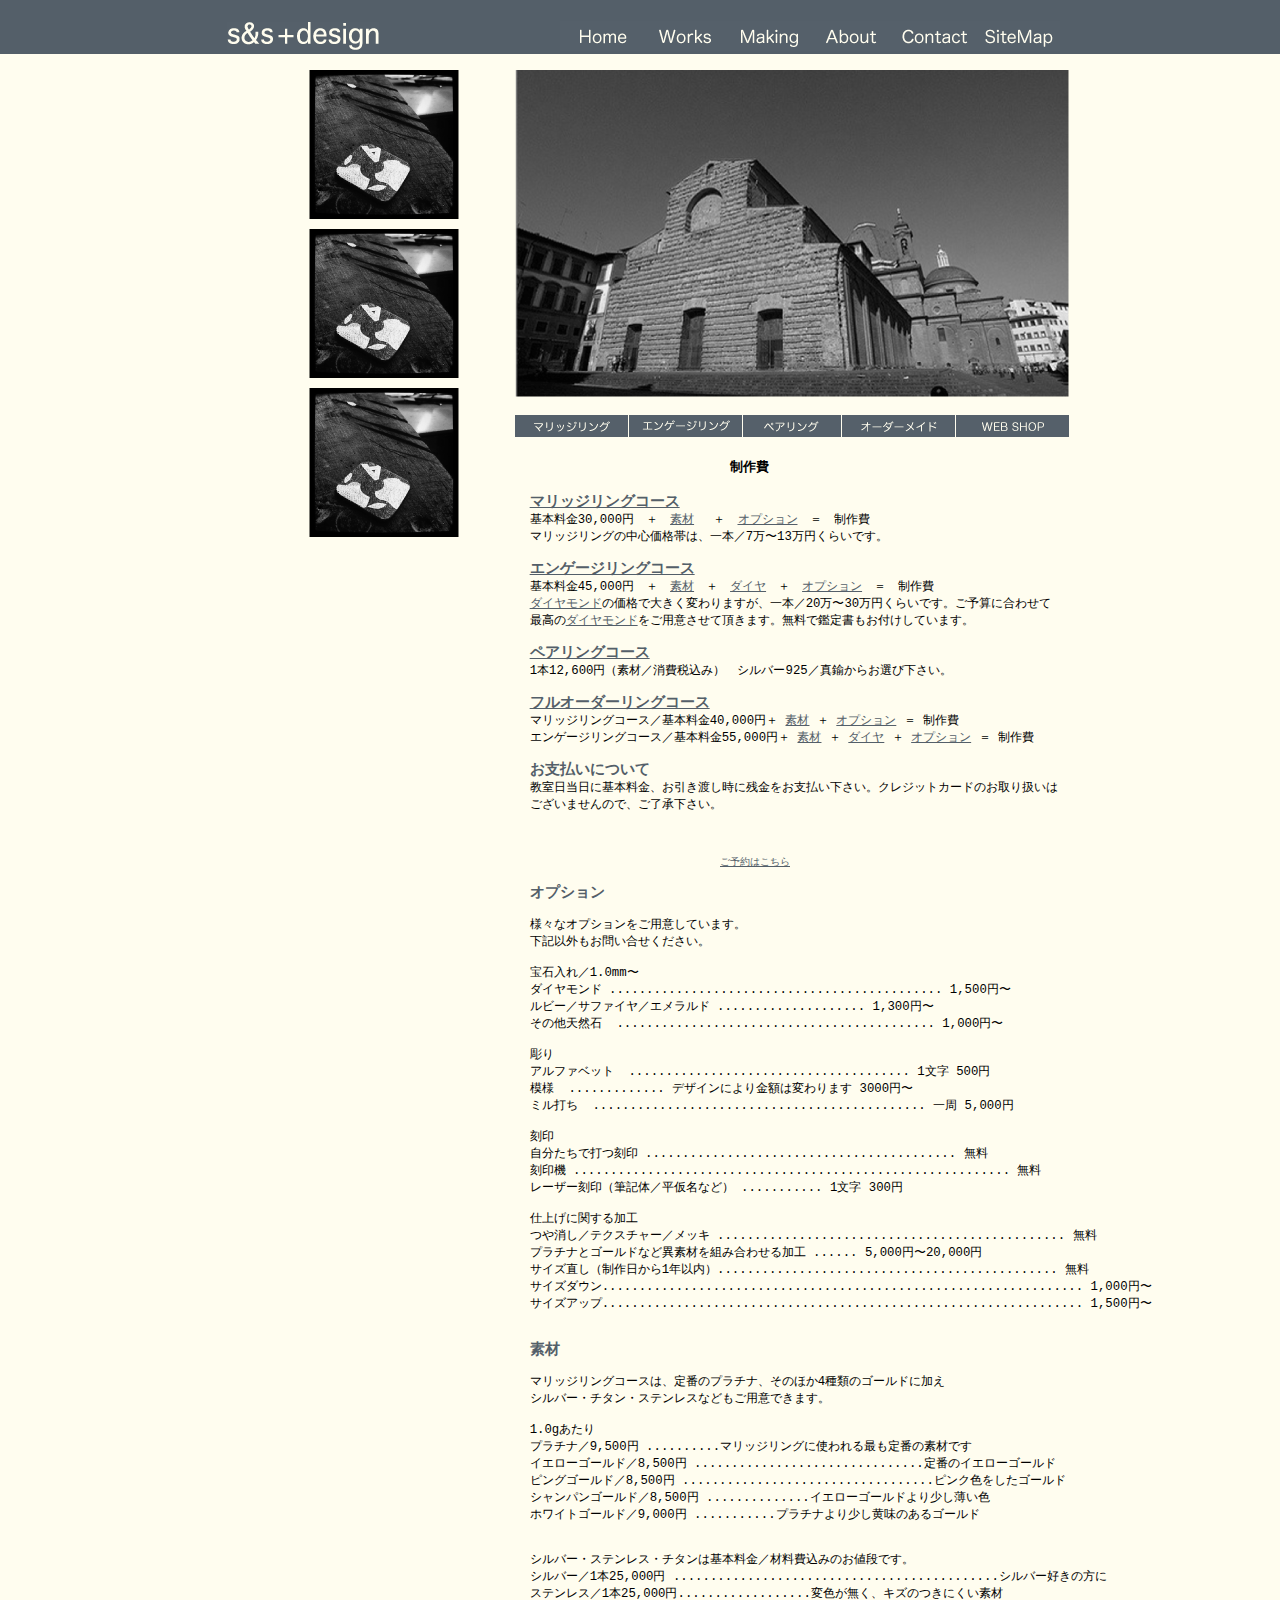
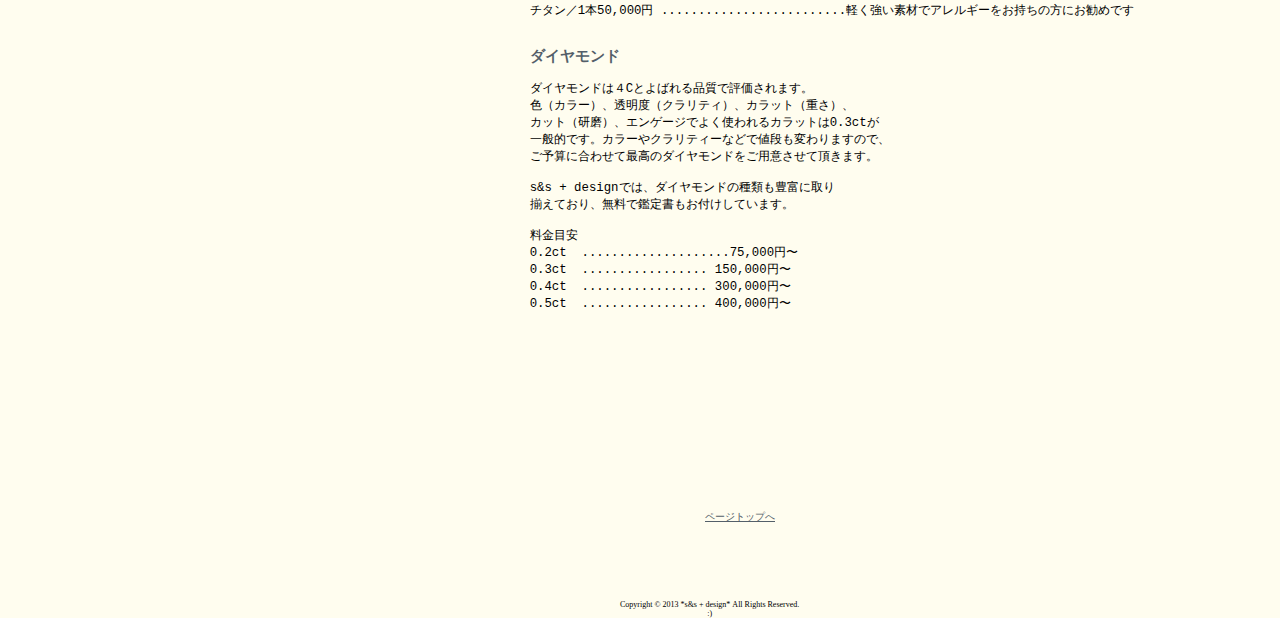
<file: making/price.html>
<!DOCTYPE html PUBLIC "-//W3C//DTD XHTML 1.0 Transitional//EN" "http://www.w3.org/TR/xhtml1/DTD/xhtml1-transitional.dtd">
<html xmlns="http://www.w3.org/1999/xhtml">
  <head>
  <meta http-equiv="Content-Type" content="text/html; charset=UTF-8" />
  <link rel="stylesheet" type="text/css" href="../css/style1.css" />
  <title>Price : s&amp;s + design</title>
  <meta http-equiv="Content-Type" content="text/html; charset=shift_jis">
  </head>
  <body>
  <div id="topBar">
  </div>

  <div id="topNav" style="left:560px;" >
    <a href="../index.html"><img src="../images/nav_01.gif" alt="home" /></a>
  </div>
  <div id="topNav" style="left:643px;" >
    <a href="#"><img src="../images/nav_02.gif" alt="works" /></a>
  </div>
  <div id="topNav" style="left:727px;" >
    <a href="./index.php"><img src="../images/nav_03.gif" alt="making" /></a>
  </div>
  <div id="topNav" style="left:810px;" >
    <a href="./about.html"><img src="../images/nav_04.gif" alt="about" /></a>
  </div>
  <div id="topNav" style="left:893px;" >
    <a href="./formoid.com:thugstyleforever@gmail.com:6912.html"><img src="../images/nav_05.gif" alt="contact" /></a>
  </div>
  <div id="topNav" style="left:977px;" >
    <a href="./sitemap.html"><img src="../images/nav_06.gif" alt="sitemap" /></a>
  </div>

    <div id="logo">
      <a href="../index.html"><img src="../images/top_logo.gif" alt="logo"  id="top" /></a>
    </div>

    <div>
      <div id="sideMenu" style="top:70px;">
        <a href="#"><img src="../images/side_img_01.gif" alt="" /></a>
      </div>
      <div id="sideMenu" style="top:229px;">
        <a href="#"><img src="../images/side_img_02.gif" alt="" /></a>
      </div>
      <div id="sideMenu" style="top:388px;">
        <a href="#"><img src="../images/side_img_03.gif" alt="" /></a>
      </div>
    </div>

    <div id="topImg" title="s&s + design">
      <img src="../images/top_img.gif" height="327" width="554" alt="slider" />
    </div>

    <div id="mSubMenu" style="left:515px;">
      <a href="./marriage.html"><img src="../images/sub_menu_01b.gif" alt="マリッジリング" /></a>
    </div>

    <div id="mSubMenu" style="left:629px;">
      <a href="./engage.html"><img src="../images/sub_menu_02.gif" alt="エンゲージリング" /></a>
    </div>

    <div id="mSubMenu" style="left:743px; width:98px;">
      <a href="./pair.html"><img src="../images/sub_menu_03b.gif" alt="ペアリング" /></a>
    </div>

    <div id="mSubMenu" style="left:842px;">
      <a href="./order.html"><img src="../images/sub_menu_04.gif" alt="オーダーメイド" /></a>
    </div>

    <div id="mSubMenu" style="left:956px;">
      <a href="#"><img src="../images/sub_menu_05.gif" alt="WEB SHOP" /></a>
    </div>

  <div id="price">
    <h1>制作費</h1>
    <pre>
    <span class="course"><a href="./marriage.html">マリッジリングコース</a></span>
    基本料金30,000円　＋　<a href="#material">素材</a>　 ＋　<a href="#option">オプション</a>　＝　制作費
    マリッジリングの中心価格帯は、一本／7万〜13万円くらいです。

    <span class="course"><a href="./engage.html">エンゲージリングコース</a></span>
    基本料金45,000円　＋　<a href="#material">素材</a>　＋　<a href="#dia">ダイヤ</a>　＋　<a href="#option">オプション</a>　＝　制作費
    <a href="#dia">ダイヤモンド</a>の価格で大きく変わりますが、一本／20万〜30万円くらいです。ご予算に合わせて
    最高の<a href="#dia">ダイヤモンド</a>をご用意させて頂きます。無料で鑑定書もお付けしています。

    <span class="course"><a href="./pair.html">ペアリングコース</a></span>
    1本12,600円（素材／消費税込み）　シルバー925／真鍮からお選び下さい。

    <span class="course"><a href="./order.html">フルオーダーリングコース</a></span>
    マリッジリングコース／基本料金40,000円＋ <a href="#material">素材</a> ＋ <a href="#option">オプション</a> ＝ 制作費
    エンゲージリングコース／基本料金55,000円＋ <a href="#material">素材</a> ＋ <a href="#dia">ダイヤ</a> ＋ <a href="#option">オプション</a> ＝ 制作費

    <span class="course">お支払いについて</span>
    教室日当日に基本料金、お引き渡し時に残金をお支払い下さい。クレジットカードのお取り扱いは
    ございませんので、ご了承下さい。





    <span class="course" id="option">オプション</span>

    様々なオプションをご用意しています。
    下記以外もお問い合せください。

    宝石入れ／1.0mm〜
    ダイヤモンド ............................................. 1,500円〜
    ルビー／サファイヤ／エメラルド .................... 1,300円〜
    その他天然石  ........................................... 1,000円〜

    彫り
    アルファベット  ...................................... 1文字 500円
    模様  ............. デザインにより金額は変わります 3000円〜
    ミル打ち  ............................................. 一周 5,000円

    刻印
    自分たちで打つ刻印 .......................................... 無料
    刻印機 ........................................................... 無料
    レーザー刻印（筆記体／平仮名など） ........... 1文字 300円

    仕上げに関する加工
    つや消し／テクスチャー／メッキ ............................................... 無料
    プラチナとゴールドなど異素材を組み合わせる加工 ...... 5,000円〜20,000円
    サイズ直し（制作日から1年以内）.............................................. 無料
    サイズダウン................................................................. 1,000円〜
    サイズアップ................................................................. 1,500円〜


    <span class="course" id="material">素材</span>

    マリッジリングコースは、定番のプラチナ、そのほか4種類のゴールドに加え
    シルバー・チタン・ステンレスなどもご用意できます。

    1.0gあたり
    プラチナ／9,500円 ..........マリッジリングに使われる最も定番の素材です
    イエローゴールド／8,500円 ...............................定番のイエローゴールド
    ピングゴールド／8,500円 ..................................ピンク色をしたゴールド
    シャンパンゴールド／8,500円 ..............イエローゴールドより少し薄い色
    ホワイトゴールド／9,000円 ...........プラチナより少し黄味のあるゴールド


    シルバー・ステンレス・チタンは基本料金／材料費込みのお値段です。
    シルバー／1本25,000円 ............................................シルバー好きの方に
    ステンレス／1本25,000円..................変色が無く、キズのつきにくい素材
    チタン／1本50,000円 .........................軽く強い素材でアレルギーをお持ちの方にお勧めです


    <span class="course" id="dia">ダイヤモンド</span>

    ダイヤモンドは４Cとよばれる品質で評価されます。
    色（カラー）、透明度（クラリティ）、カラット（重さ）、
    カット（研磨）、エンゲージでよく使われるカラットは0.3ctが
    一般的です。カラーやクラリティーなどで値段も変わりますので、
    ご予算に合わせて最高のダイヤモンドをご用意させて頂きます。

    s&s + designでは、ダイヤモンドの種類も豊富に取り
    揃えており、無料で鑑定書もお付けしています。

    料金目安
    0.2ct  ....................75,000円〜
    0.3ct  ................. 150,000円〜
    0.4ct  ................. 300,000円〜
    0.5ct  ................. 400,000円〜
    </pre>

    <p id="res"><a href="./formoid.com:thugstyleforever@gmail.com:6912.html">ご予約はこちら</a></p>
    <p id="up"><a href="#">ページトップへ</a></p>
  </div>
  <div id="pfooter">
      Copyright&nbsp;&copy;&nbsp;2013&nbsp;*s&amp;s&nbsp;+&nbsp;design*&nbsp;All&nbsp;Rights&nbsp;Reserved.<br />
    :)
  </div>

  </div>
  </body>
</html>
</file>
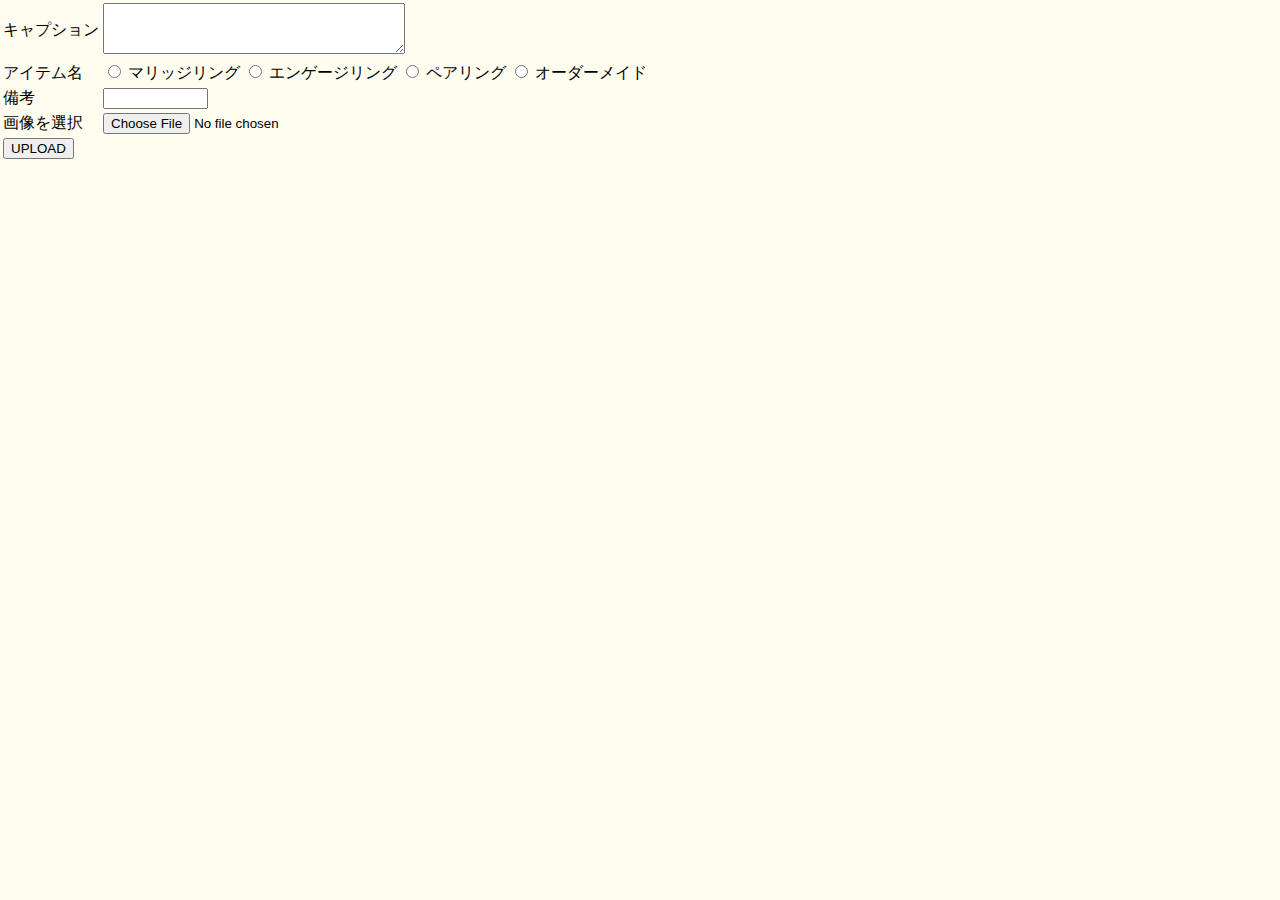
<file: _DelSyncFiles/admin/table.html>
<!doctype html>
<html lang="ja">
<head>
  <meta charset="UTF-8">
  <link rel="stylesheet" type="text/css" href="../css/style1.css" />
  <title>Document</title>
</head>
<body>
  <table>
    <tr>
      <td><label for="caption">キャプション</label></td>
      <td><textarea name="caption" id="caption" cols="35" rows="3"></textarea></td>
    </tr>
    <tr>
      <td><label for="item_name">アイテム名</label></td>
      <td>
        <input name="item_name" type="radio" id="mr" value="mr" />
        <label for="mr">マリッジリング</label>
        <input name="item_name" type="radio" id="er" value="er" />
        <label for="er">エンゲージリング</label>
        <input name="item_name" type="radio" id="pr" value="pr" />
        <label for="pr">ペアリング</label>
        <input name="item_name" type="radio" id="or" value="or" />
        <label for="or">オーダーメイド</label>
      </td>
    </tr>
    <tr>
      <td><label for="hoge">備考</label></td>
      <td><input name="hoge" type="text" id="hoge" size="10" maxlength="10" /></td>
    </tr>
    <tr>
      <td><label for="upload">画像を選択</label></td>
      <td><input name="upload" type="file" id="upload" size="50" /></td>
    </tr>
    <tr>
      <td colspan="2"><input type="submit" value="UPLOAD" size="50" /></td>
    </tr>
  </table>
</body>
</html>
</file>
<file: css/style1.css>
/*⇓⇓共通⇓⇓*/
body {
  background: #FFFDEF;
  margin: 0 0;
  margin-width: 0;
  margin-height: 0;
  width: 100%;
  font: "Helvetica Neue",Helvetica,Arial,sans-serif;
}

body div#topBar {
  border: 0px solid #ff0000;
  background-color: #545F69;
  margin: 0;
  width: 100%;
  height: 54px;
}

body div#topNav {
  top:21px;
  width:84px;
  height:30px;
  position:absolute;
}

body div#logo {
  position:absolute;
  left:227px;
  top:22px;
  width:152px;
  height:28px;
}

body div#sideMenu {
  position: absolute;
  width: 150px;
  height: 150px;
  left: 309px;
}

div pre a:link {
    color: #545F69;
}
div pre a:visited {
    color: #545F69;
}
div pre a:hover {
    color: #73f9f3;
}
div pre a:active {
    color: #ffffff;
}

div a:link {
    color: #545F69;
}
div a:visited {
    color: #545F69;
}
div a:hover {
    color: #73f9f3;
}
div a:active {
    color: #ffffff;
}

div#topImg {
  position: absolute;
  left: 515px;
  top: 70px;
}

.clearfix {
  *zoom: 1;
}
.clearfix:before,
.clearfix:after {
  display: table;
  line-height: 0;
  content: "";
}

/*⇑⇑共通⇑⇑*/

/*⇓⇓indexhtml⇓⇓*/

/*⇑⇑indexhtml⇑⇑*/

/*⇓⇓Marriage⇓⇓*/

body div#topsubMenu {
  position: absolute;
  left: 515px;
  width: 113px;
  height: 22px;
}

body div#topMes {
  position: absolute;
  left: 645px;
  top: 450px;
  width: 412px;
  height: 17px;
}

div#tfooter {
  clear: both;
  position: absolute;
  top: 600px;
  left: 650px;
  text-align: center;
  font-size: 50%;
}

div#marriage h1 {
  position: absolute;
  top: 450px;
  left: 735px;
  text-align: center;
  font-size: 80%;
}

div p#marriage {
  position: absolute;
  top: 500px;
  left: 510px;
  text-align: center;
  font-size: 60%;
}

body div#mSubMenu {
  position: absolute;
  top: 415px;
  width: 113px;
  height: 22px;
}

div p#mRes {
  position: absolute;
  top: 710px;
  left: 755px;
  text-align: center;
  font-size: 65%;
}

div#mfooter {
  clear: both;
  position: absolute;
  top: 800px;
  left: 670px;
  text-align: center;
  font-size: 50%;
}

/*⇑⇑Marriage⇑⇑*/

/*⇓⇓Engage⇓⇓*/

div#engage h1 {
  position: absolute;
  top: 450px;
  left: 735px;
  text-align: center;
  font-size: 80%;
}

div#engage p {
  position: absolute;
  top: 730px;
  left: 760px;
  text-align: center;
  font-size: 65%;
}

div#engage pre {
  position: absolute;
  top: 490px;
  left: 590px;
  text-align: center;
  font-size: 95%;
}

div#efooter {
  position: absolute;
  top: 850px;
  left: 685px;
  text-align: center;
  font-size: 50%;
}

/*⇑⇑Engage⇑⇑*/

/*⇓⇓Pair⇓⇓*/

div#pair h1 {
  position: absolute;
  top: 450px;
  left: 755px;
  text-align: center;
  font-size: 80%;
}

div#pair p {
  position: absolute;
  top: 700px;
  left: 760px;
  text-align: center;
  font-size: 65%;
}

div#pair pre {
  position: absolute;
  top: 490px;
  left: 625px;
  text-align: center;
  font-size: 95%;
}

div#pairfooter {
  position: absolute;
  top: 880px;
  left: 685px;
  text-align: center;
  font-size: 50%;
}

/*⇑⇑Pair⇑⇑*/

/*⇓⇓about⇓⇓*/

div#about h1 {
  position: absolute;
  top: 420px;
  left: 730px;
  text-align: center;
  font-size: 80%;
}

div#about p {
  position: absolute;
  top: 850px;
  left: 720px;
  text-align: center;
  font-size: 65%;
}

div#about pre {
  position: absolute;
  top: 480px;
  left: 580px;
  text-align: left;
  font-size: 95%;
}

div#afooter {
  clear: both;
  position: absolute;
  top: 980px;
  left: 645px;
  text-align: center;
  font-size: 50%;
}
/*⇑⇑About⇑⇑*/

/*⇓⇓Contact⇓⇓*/

div#contact h1 {
  position: absolute;
  top: 420px;
  left: 730px;
  text-align: center;
  font-size: 80%;
}

p#contact {
  position: absolute;
  top: 1100px;
  left: 160px;
  font-size: 65%;
}

div#contact pre {
  position: absolute;
  top: 480px;
  left: 500px;
  text-align: left;
  font-size: 95%;
}

div#cfooter {
  clear: both;
  position: absolute;
  top: 2200px;
  left: 620px;
  text-align: center;
  font-size: 50%;
}

/*⇑⇑Contact⇑⇑*/

/*⇓⇓Price⇓⇓*/

div#price h1 {
  position: absolute;
  top: 450px;
  left: 730px;
  text-align: center;
  font-size: 80%;
}
div#price p {
  position: absolute;
  top: 845px;
  left: 720px;
  text-align: center;
  font-size: 65%;
}

div p#up {
  position: absolute;
  top: 2100px;
  left: 705px;
  text-align: center;
  font-size: 65%;
}

div#price pre {
  position: absolute;
  top: 480px;
  left: 500px;
  text-align: left;
  font-size: 95%;
}

div#pfooter {
  clear: both;
  position: absolute;
  top: 2200px;
  left: 620px;
  text-align: center;
  font-size: 50%;
}

span.course {
  font-weight: bold;
  color: #545F69;
  font-size: 120%;
}
/*⇑⇑Price⇑⇑*/

/*⇓⇓Making⇓⇓*/
div#making h1 {
  position: absolute;
  top: 450px;
  left: 740px;
  text-align: center;
  font-size: 80%;
}
div#making p {
  position: absolute;
  top: 1300px;
  left: 720px;
  text-align: center;
  font-size: 65%;
}

div p#up {
  position: absolute;
  top: 2100px;
  left: 705px;
  text-align: center;
  font-size: 65%;
}

div#making pre {
  position: absolute;
  top: 480px;
  left: 500px;
  text-align: center;
  font-size: 95%;
  line-height: 25px;
}

div#makingfooter {
  clear: both;
  position: absolute;
  top: 1700px;
  left: 645px;
  text-align: center;
  font-size: 50%;
}

/*⇑⇑Making⇑⇑*/

/*⇓⇓gallery⇓⇓*/

/*div td.fancybox {
  padding-right: 10px;
  padding-left: 10px;
  padding-top: 10px;
  padding-bottom: 10px;
}*/

div.thumb p {
  width: 200px;
  height: 200px;
  margin-left: 20px;
  margin-bottom: 20px;
  float: left;
  padding: 0;
  margin-top: 0;
}

div.thumb {
  width: 1080px;
  margin: 0 auto;
}

div.thumb p.grid01 {
  margin-left: 0px;
}

h1#gallery {
  font-size: 40px;
  text-align: center;
  color: #545F69;
}

div p#gfooter {
  font-size: 13px;
  color: #545F69;
  text-align: center;
}

div p#gallery {
  margin-bottom: 200px;
  font-size: 15px;
  color: #545F69;
  text-align: center;
  clear: both;
}

.css_btn_class {
  font-size:16px;
  font-family:Verdana;
  font-weight:normal;
  -moz-border-radius:8px;
  -webkit-border-radius:8px;
  border-radius:8px;
  border:1px solid #dcdcdc;
  padding:0px 8px;
  text-decoration:none;
  background:-webkit-gradient( linear, left top, left bottom, color-stop(5%, #ededed), color-stop(100%, #dfdfdf) );
  background:-moz-linear-gradient( center top, #ededed 5%, #dfdfdf 100% );
  background:-ms-linear-gradient( top, #ededed 5%, #dfdfdf 100% );
  filter:progid:DXImageTransform.Microsoft.gradient(startColorstr='#ededed', endColorstr='#dfdfdf');
  background-color:#ededed;
  color:#777777;
  display:inline-block;
  text-shadow:1px 1px 0px #ffffff;
  -webkit-box-shadow:inset 1px 1px 0px 0px #ffffff;
  -moz-box-shadow:inset 1px 1px 0px 0px #ffffff;
  box-shadow:inset 1px 1px 0px 0px #ffffff;
}.css_btn_class:hover {
  background:-webkit-gradient( linear, left top, left bottom, color-stop(5%, #dfdfdf), color-stop(100%, #ededed) );
  background:-moz-linear-gradient( center top, #dfdfdf 5%, #ededed 100% );
  background:-ms-linear-gradient( top, #dfdfdf 5%, #ededed 100% );
  filter:progid:DXImageTransform.Microsoft.gradient(startColorstr='#dfdfdf', endColorstr='#ededed');
  background-color:#dfdfdf;
}.css_btn_class:active {
  position:relative;
  top:1px;
}

/*⇑⇑gallery⇑⇑*/

/*⇓⇓index.php admin-upload⇓⇓*/

div#upload {
  width: 800px;
  margin-left: 300px;
  margin-top: 20px;
  border: 0px solid #000;
}

div p#upload {
  margin-top: 50px;
  /*border: 1px solid #000;*/
  border-left: solid #545F69 10px;
  padding-left: 5px;
}

div p#afooter {
  margin-left: 300px;
  width: 800px;
  font-size: 13px;
  text-align: center;
}

div.cb_float {
  clear: both;
}

p.err {
  color:#f92e7c;
  font-size: 15px;
}

/*⇑⇑index.php admin-upload⇑⇑*/

/*⇓⇓admin/table⇓⇓*/

table tr td {
  border: 1px solid #000;
}

/*⇑⇑admintable⇑⇑*/

/*⇓⇓confirm⇓⇓*/

.css_btn_class {
  font-size:16px;
  font-family:Arial;
  font-weight:normal;
  -moz-border-radius:8px;
  -webkit-border-radius:8px;
  border-radius:8px;
  border:1px solid #dcdcdc;
  padding:1px 14px;
  text-decoration:none;
  background:-webkit-gradient( linear, left top, left bottom, color-stop(5%, #ededed), color-stop(100%, #dfdfdf) );
  background:-moz-linear-gradient( center top, #ededed 5%, #dfdfdf 100% );
  background:-ms-linear-gradient( top, #ededed 5%, #dfdfdf 100% );
  filter:progid:DXImageTransform.Microsoft.gradient(startColorstr='#ededed', endColorstr='#dfdfdf');
  background-color:#ededed;
  color:#777777;
  display:inline-block;
  text-shadow:1px 1px 0px #ffffff;
  -webkit-box-shadow:inset 1px 1px 0px 0px #ffffff;
  -moz-box-shadow:inset 1px 1px 0px 0px #ffffff;
  box-shadow:inset 1px 1px 0px 0px #ffffff;
}.css_btn_class:hover {
  background:-webkit-gradient( linear, left top, left bottom, color-stop(5%, #dfdfdf), color-stop(100%, #ededed) );
  background:-moz-linear-gradient( center top, #dfdfdf 5%, #ededed 100% );
  background:-ms-linear-gradient( top, #dfdfdf 5%, #ededed 100% );
  filter:progid:DXImageTransform.Microsoft.gradient(startColorstr='#dfdfdf', endColorstr='#ededed');
  background-color:#dfdfdf;
}.css_btn_class:active {
  position:relative;
  top:1px;
}

/*⇑⇑confirm⇑⇑*/

/*⇓⇓db_table⇓⇓*/

div#update {
  margin-left: 100px;
  margin-top: 50px;
  margin-bottom: 200px;
}

table {
  width: 1260px;
  margin-top: 40px;
  margin-left: 80px;
  font-size: 12px;
}

th,td {
  border: 1px solid #000;
  padding: 5px;
}

img {
  padding-right: 20px;
  margin-right: 20px;
}

a.id {
  text-decoration: none;
}

.css_btn_class {
  font-size:16px;
  font-family:Verdana;
  font-weight:normal;
  -moz-border-radius:8px;
  -webkit-border-radius:8px;
  border-radius:8px;
  border:1px solid #dcdcdc;
  padding:0px 8px;
  text-decoration:none;
  background:-webkit-gradient( linear, left top, left bottom, color-stop(5%, #ededed), color-stop(100%, #dfdfdf) );
  background:-moz-linear-gradient( center top, #ededed 5%, #dfdfdf 100% );
  background:-ms-linear-gradient( top, #ededed 5%, #dfdfdf 100% );
  filter:progid:DXImageTransform.Microsoft.gradient(startColorstr='#ededed', endColorstr='#dfdfdf');
  background-color:#ededed;
  color:#777777;
  display:inline-block;
  text-shadow:1px 1px 0px #ffffff;
  -webkit-box-shadow:inset 1px 1px 0px 0px #ffffff;
  -moz-box-shadow:inset 1px 1px 0px 0px #ffffff;
  box-shadow:inset 1px 1px 0px 0px #ffffff;
}.css_btn_class:hover {
  background:-webkit-gradient( linear, left top, left bottom, color-stop(5%, #dfdfdf), color-stop(100%, #ededed) );
  background:-moz-linear-gradient( center top, #dfdfdf 5%, #ededed 100% );
  background:-ms-linear-gradient( top, #dfdfdf 5%, #ededed 100% );
  filter:progid:DXImageTransform.Microsoft.gradient(startColorstr='#dfdfdf', endColorstr='#ededed');
  background-color:#dfdfdf;
}.css_btn_class:active {
  position:relative;
  top:1px;
}

p#scroll {
  margin: auto;
  text-align: center;
  margin-top: 10px;
}

/*⇑⇑db_tablee⇑⇑*/


/*⇓⇓update.php⇓⇓*/

fieldset#margin {
  margin-bottom: 200px;
}

/*⇑⇑update.php⇑⇑*/


/*⇓⇓⇓⇓*/
/*⇑⇑⇑⇑*/
</file>
<file: _DelSyncFiles/css/style1.css>
/*⇓⇓共通⇓⇓*/
body {
  background: #FFFDEF;
  margin: 0 0;
  margin-width: 0;
  margin-height: 0;
  width: 100%;
}

body div#topBar {
  border: 0px solid #ff0000;
  background-color: #545F69;
  margin: 0;
  width: 100%;
  height: 54px;
}

body div#topNav {
  top:21px;
  width:84px;
  height:30px;
  position:absolute;
}

body div#logo {
  position:absolute;
  left:227px;
  top:22px;
  width:152px;
  height:28px;
}

body div#sideMenu {
  position: absolute;
  width: 150px;
  height: 150px;
  left: 309px;
}

div pre a:link {
    color: #545F69;
}
div pre a:visited {
    color: #545F69;
}
div pre a:hover {
    color: #73f9f3;
}
div pre a:active {
    color: #ffffff;
}

div a:link {
    color: #545F69;
}
div a:visited {
    color: #545F69;
}
div a:hover {
    color: #73f9f3;
}
div a:active {
    color: #ffffff;
}

div#topImg {
  position: absolute;
  left: 515px;
  top: 70px;
}

.clearfix {
  *zoom: 1;
}
.clearfix:before,
.clearfix:after {
  display: table;
  line-height: 0;
  content: "";
}

/*⇑⇑共通⇑⇑*/

/*⇓⇓indexhtml⇓⇓*/

/*⇑⇑indexhtml⇑⇑*/

/*⇓⇓Marriage⇓⇓*/

body div#topsubMenu {
  position: absolute;
  left: 515px;
  width: 113px;
  height: 22px;
}

body div#topMes {
  position: absolute;
  left: 645px;
  top: 450px;
  width: 412px;
  height: 17px;
}

div#tfooter {
  clear: both;
  position: absolute;
  top: 600px;
  left: 650px;
  text-align: center;
  font-size: 50%;
}

div#marriage h1 {
  position: absolute;
  top: 450px;
  left: 735px;
  text-align: center;
  font-size: 80%;
}

div p#marriage {
  position: absolute;
  top: 500px;
  left: 510px;
  text-align: center;
  font-size: 60%;
}

body div#mSubMenu {
  position: absolute;
  top: 415px;
  width: 113px;
  height: 22px;
}

div p#mRes {
  position: absolute;
  top: 710px;
  left: 755px;
  text-align: center;
  font-size: 65%;
}

div#mfooter {
  clear: both;
  position: absolute;
  top: 800px;
  left: 670px;
  text-align: center;
  font-size: 50%;
}

/*⇑⇑Marriage⇑⇑*/

/*⇓⇓Engage⇓⇓*/

div#engage h1 {
  position: absolute;
  top: 450px;
  left: 735px;
  text-align: center;
  font-size: 80%;
}

div#engage p {
  position: absolute;
  top: 730px;
  left: 760px;
  text-align: center;
  font-size: 65%;
}

div#engage pre {
  position: absolute;
  top: 490px;
  left: 590px;
  text-align: center;
  font-size: 95%;
}

div#efooter {
  position: absolute;
  top: 850px;
  left: 685px;
  text-align: center;
  font-size: 50%;
}

/*⇑⇑Engage⇑⇑*/

/*⇓⇓Pair⇓⇓*/

div#pair h1 {
  position: absolute;
  top: 450px;
  left: 755px;
  text-align: center;
  font-size: 80%;
}

div#pair p {
  position: absolute;
  top: 700px;
  left: 760px;
  text-align: center;
  font-size: 65%;
}

div#pair pre {
  position: absolute;
  top: 490px;
  left: 625px;
  text-align: center;
  font-size: 95%;
}

div#pairfooter {
  position: absolute;
  top: 880px;
  left: 685px;
  text-align: center;
  font-size: 50%;
}

/*⇑⇑Pair⇑⇑*/

/*⇓⇓about⇓⇓*/

div#about h1 {
  position: absolute;
  top: 420px;
  left: 730px;
  text-align: center;
  font-size: 80%;
}

div#about p {
  position: absolute;
  top: 850px;
  left: 720px;
  text-align: center;
  font-size: 65%;
}

div#about pre {
  position: absolute;
  top: 480px;
  left: 580px;
  text-align: left;
  font-size: 95%;
}

div#afooter {
  clear: both;
  position: absolute;
  top: 980px;
  left: 645px;
  text-align: center;
  font-size: 50%;
}
/*⇑⇑About⇑⇑*/

/*⇓⇓Contact⇓⇓*/

div#contact h1 {
  position: absolute;
  top: 420px;
  left: 730px;
  text-align: center;
  font-size: 80%;
}

p#contact {
  position: absolute;
  top: 1100px;
  left: 160px;
  font-size: 65%;
}

div#contact pre {
  position: absolute;
  top: 480px;
  left: 500px;
  text-align: left;
  font-size: 95%;
}

div#cfooter {
  clear: both;
  position: absolute;
  top: 2200px;
  left: 620px;
  text-align: center;
  font-size: 50%;
}

/*⇑⇑Contact⇑⇑*/

/*⇓⇓Price⇓⇓*/

div#price h1 {
  position: absolute;
  top: 450px;
  left: 730px;
  text-align: center;
  font-size: 80%;
}
div#price p {
  position: absolute;
  top: 845px;
  left: 720px;
  text-align: center;
  font-size: 65%;
}

div p#up {
  position: absolute;
  top: 2100px;
  left: 705px;
  text-align: center;
  font-size: 65%;
}

div#price pre {
  position: absolute;
  top: 480px;
  left: 500px;
  text-align: left;
  font-size: 95%;
}

div#pfooter {
  clear: both;
  position: absolute;
  top: 2200px;
  left: 620px;
  text-align: center;
  font-size: 50%;
}

span.course {
  font-weight: bold;
  color: #545F69;
  font-size: 120%;
}
/*⇑⇑Price⇑⇑*/

/*⇓⇓Making⇓⇓*/
div#making h1 {
  position: absolute;
  top: 450px;
  left: 740px;
  text-align: center;
  font-size: 80%;
}
div#making p {
  position: absolute;
  top: 1300px;
  left: 720px;
  text-align: center;
  font-size: 65%;
}

div p#up {
  position: absolute;
  top: 2100px;
  left: 705px;
  text-align: center;
  font-size: 65%;
}

div#making pre {
  position: absolute;
  top: 480px;
  left: 500px;
  text-align: center;
  font-size: 95%;
  line-height: 25px;
}

div#makingfooter {
  clear: both;
  position: absolute;
  top: 1700px;
  left: 645px;
  text-align: center;
  font-size: 50%;
}

/*⇑⇑Making⇑⇑*/

/*⇓⇓gallery⇓⇓*/

/*div td.fancybox {
  padding-right: 10px;
  padding-left: 10px;
  padding-top: 10px;
  padding-bottom: 10px;
}*/

div.thumb p {
  width: 200px;
  height: 200px;
  margin-left: 20px;
  margin-bottom: 20px;
  float: left;
  padding: 0;
  margin-top: 0;
}

div.thumb {
  width: 1080px;
  margin: 0 auto;
}

div.thumb p.grid01 {
  margin-left: 0px;
}

h1#gallery {
  font-size: 40px;
  text-align: center;
  color: #545F69;
}

div p#gfooter {
  font-size: 13px;
  color: #545F69;
  text-align: center;
}

div p#gallery {
  margin-bottom: 200px;
  font-size: 15px;
  color: #545F69;
  text-align: center;
}
/*⇑⇑gallery⇑⇑*/

/*⇓⇓admin-upload⇓⇓*/

div#upload {
  width: 800px;
  margin-left: 300px;
  margin-bottom: 100px;
  border: 0px solid #000;
}

div p#upload {
  margin-top: 50px;
  /*border: 1px solid #000;*/
  border-left: solid #545F69 10px;
  padding-left: 5px;
}

div p#afooter {
  margin-left: 300px;
  width: 800px;
  font-size: 13px;
  text-align: center;
}
/*⇑⇑admin-upload⇑⇑*/

/*⇓⇓admin/table⇓⇓*/

table tr td {
  border: 0px solid #000;
}

/*⇑⇑admintable⇑⇑*/


/*⇓⇓⇓⇓*/
/*⇑⇑⇑⇑*/
</file>
